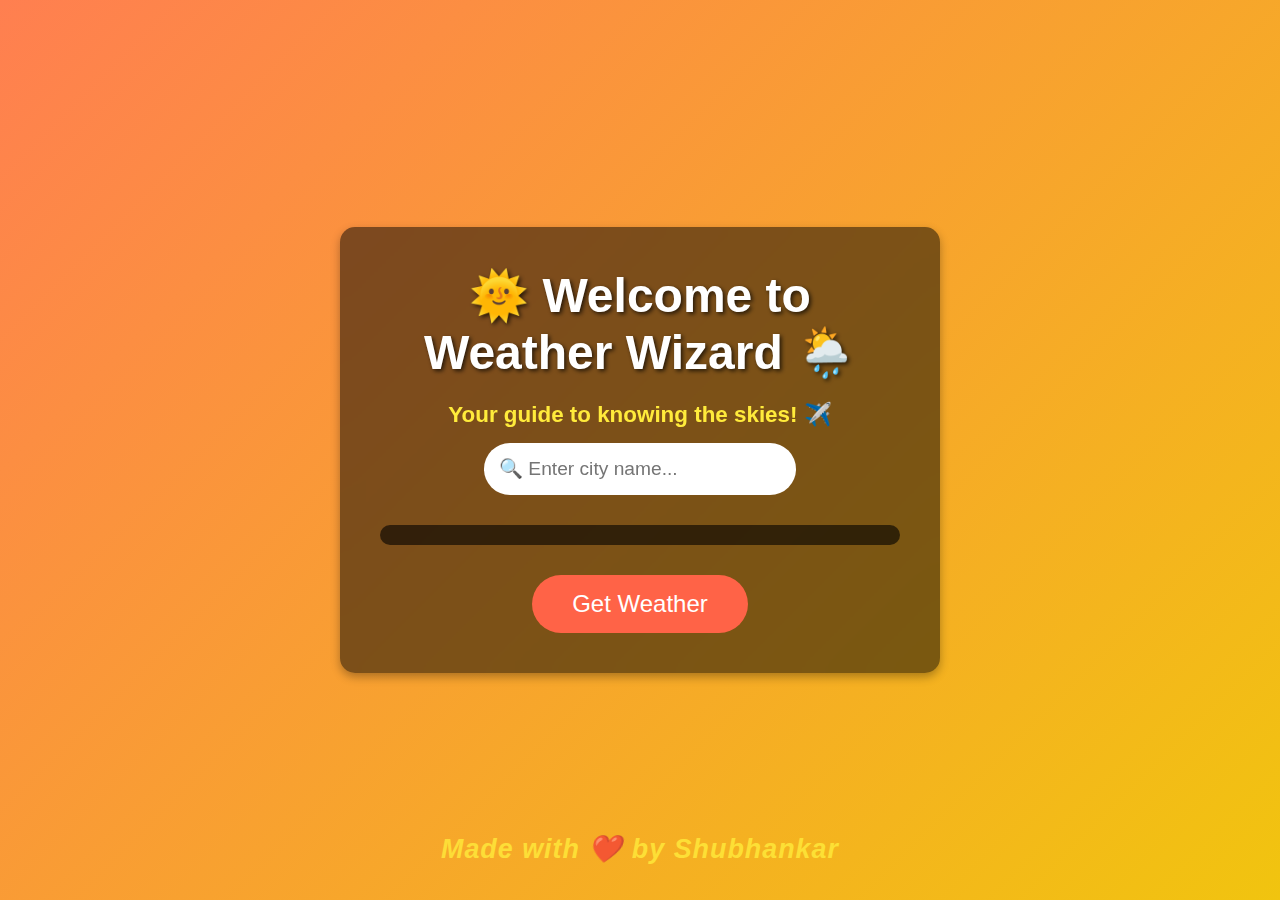
<file: index.html>
<!DOCTYPE html>
<html lang="en">
<head>
    <meta charset="UTF-8">
    <meta name="viewport" content="width=device-width, initial-scale=1.0">
    <title>Weather App</title>
    <link rel="stylesheet" href="style.css">
</head>
<body>
    <div class="container">
        <h1>🌞 Welcome to Weather Wizard 🌦️</h1>
        <p>Your guide to knowing the skies! ✈️</p>

        <input type="text" id="cityInput" placeholder="🔍 Enter city name..." oninput="showSuggestions()">
        <div id="suggestions"></div>

        <button onclick="getWeather()">Get Weather</button>
    </div>

    <footer>
        <p>Made with ❤️ by Shubhankar</p>
    </footer>

    <script src="script.js"></script>
</body>
</html>
</file>
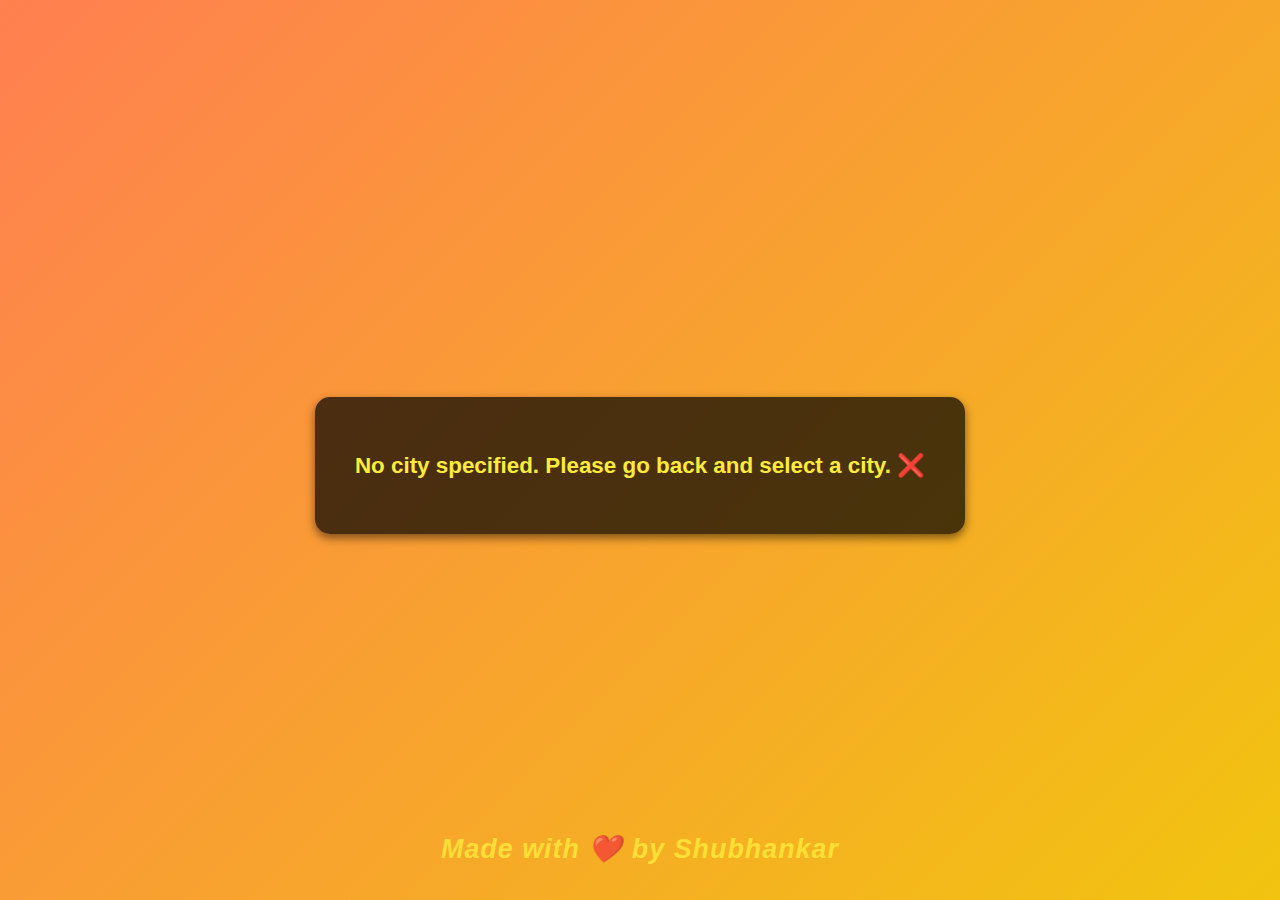
<file: weather.html>
<!DOCTYPE html>
<html lang="en">
<head>
    <meta charset="UTF-8">
    <meta name="viewport" content="width=device-width, initial-scale=1.0">
    <title>Weather Details</title>
    <link rel="stylesheet" href="style.css">
</head>
<body>
    <div id="weatherDetails">
        <!-- Weather details will appear here -->
    </div>

    <footer>
        <p>Made with ❤️ by Shubhankar</p>
    </footer>

    <script src="script.js"></script>
</body>
</html>
</file>
<file: style.css>
/* Global Reset */
* {
    margin: 0;
    padding: 0;
    box-sizing: border-box;
}

/* Body Styling */
body {
    font-family: 'Arial', sans-serif;
    background: linear-gradient(135deg, #ff7f50, #f1c40f); /* Gradient background */
    color: #fff;
    height: 100vh;
    display: flex;
    justify-content: center;
    align-items: center;
    overflow: hidden;
    padding: 0 20px;
}

/* Container for centralizing the content */
.container {
    text-align: center;
    background-color: rgba(0, 0, 0, 0.5);
    padding: 40px;
    border-radius: 15px;
    box-shadow: 0 4px 10px rgba(0, 0, 0, 0.3);
    backdrop-filter: blur(10px);
    max-width: 600px;
    width: 100%;
}

/* Header Styling */
h1 {
    font-size: 3em;
    color: #fff;
    margin-bottom: 20px;
    text-shadow: 2px 2px 4px rgba(0, 0, 0, 0.7);
}

/* Subheading or paragraph */
p {
    font-size: 1.2em;
    color: #fff;
    margin-bottom: 30px;
}

/* Input Box Styling */
input[type="text"] {
    width: 60%;
    padding: 15px;
    font-size: 1.2em;
    border-radius: 30px;
    border: none;
    outline: none;
    margin-bottom: 20px;
    background-color: #ffffff;
    color: #333;
    transition: all 0.3s ease-in-out;
}

/* Input Box Focus Effect */
input[type="text"]:focus {
    background-color: #ff7f50;
    color: #fff;
    box-shadow: 0 0 10px rgba(255, 127, 80, 0.7);
}

/* Suggestions List */
#suggestions {
    max-height: 200px;
    overflow-y: auto;
    padding: 0;
    list-style: none;
    text-align: left;
    margin-top: 10px;
    background: rgba(0, 0, 0, 0.6);
    border-radius: 10px;
    padding: 10px;
}

.suggestion-item {
    padding: 10px;
    margin: 5px 0;
    border-radius: 8px;
    cursor: pointer;
    font-size: 1.1em;
    transition: background 0.3s ease;
}

/* Hover Effect for Suggestions */
.suggestion-item:hover {
    background-color: #ff6347;
    color: white;
}

/* Button Styling */
button {
    background-color: #ff6347;
    color: white;
    padding: 15px 40px;
    font-size: 1.5em;
    border-radius: 50px;
    border: none;
    cursor: pointer;
    transition: background-color 0.3s ease, transform 0.3s ease;
    margin-top: 30px;
}

/* Button Hover Effect */
button:hover {
    background-color: #e84c3d;
    transform: scale(1.05);
}

/* Footer Styling */
footer {
    position: absolute;
    bottom: 20px;
    left: 50%;
    transform: translateX(-50%);
    color: #8e44ad; /* Change to a vibrant color like #ff6347 (Tomato) */
    font-size: 1.2em;
    font-style: italic;
    letter-spacing: 1px;
    opacity: 0.8;
}

/* Weather Details Section */
#weatherDetails {
    text-align: center;
    background-color: rgba(0, 0, 0, 0.7);
    padding: 40px;
    border-radius: 15px;
    box-shadow: 0 4px 10px rgba(0, 0, 0, 0.5);
    margin-top: 30px;
    color: #fff;
}

/* Weather Info Styling */
h3 {
    font-size: 2.2em;
    margin-bottom: 20px;
    text-shadow: 2px 2px 4px rgba(0, 0, 0, 0.5);
}

/* Weather Paragraph Styling */
p {
    font-size: 1.4em;
    margin: 15px 0;
    color: #ffeb3b;
    font-weight: bold;
}

/* Icons & Weather Detail Spacing */
.weather-info {
    margin-bottom: 20px;
    font-size: 1.2em;
}

/* Responsive Design */
@media (max-width: 600px) {
    .container {
        width: 90%;
    }

    h1 {
        font-size: 2.2em;
    }

    button {
        font-size: 1.2em;
    }

    input[type="text"] {
        width: 80%;
    }
}


/* for tourism
 */

/* Same as your previous CSS with minor adjustments for tourism page */

#touristSpots {
    margin-top: 30px;
}

.tourist-spot {
    background-color: rgba(0, 0, 0, 0.7);
    padding: 20px;
    margin: 10px 0;
    border-radius: 10px;
    box-shadow: 0 4px 8px rgba(0, 0, 0, 0.5);
}

.tourist-spot h3 {
    font-size: 1.5em;
    margin-bottom: 10px;
}

.tourist-spot p {
    font-size: 1.1em;
    color: #ffeb3b;
}
</file>
